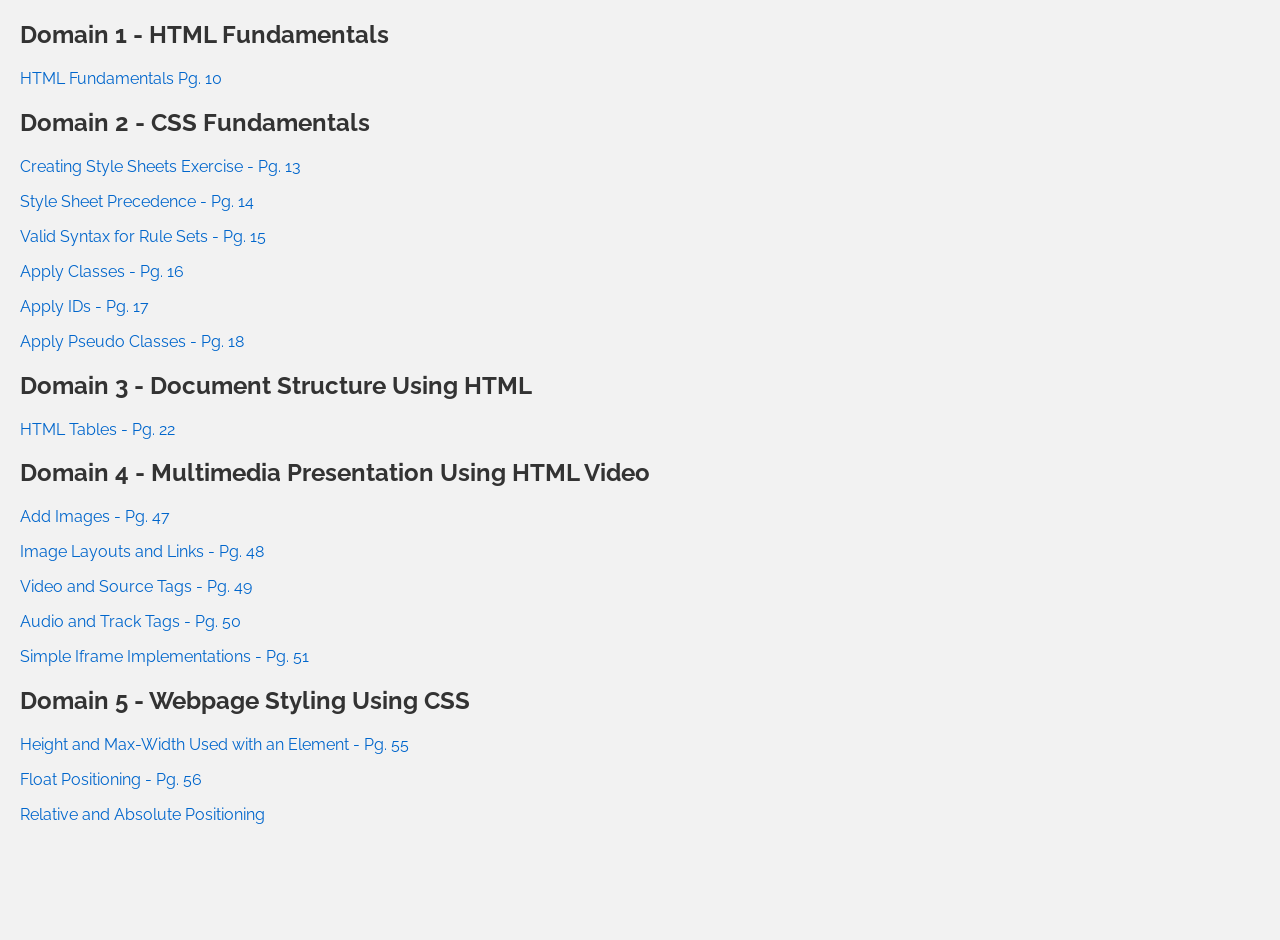
<file: index.html>
<html>
  <head>
    <title>Zainab Majidi's Portfolio</title>
    <meta charset="UTF-8">
    <meta name="viewport" content="width=device-width, initial-scale=1">
    <link rel="stylesheet" href="https://fonts.googleapis.com/css?family=Raleway">
    <link rel="stylesheet" href="https://cdnjs.cloudflare.com/ajax/libs/font-awesome/4.7.0/css/font-awesome.min.css">
   <link rel="stylesheet" type="text/css" href="style.css">
  </head>
  <body> 
  <h2>Domain 1 - HTML Fundamentals</h2>
    <ul><li> <a href="Domain 1/MusicStore1/11c-scripts.html">HTML Fundamentals Pg. 10</a> </li></ul>
    <h2>Domain 2 - CSS Fundamentals</h2>
     <ul><li><a href="Domain 2/MusicStore2/21a-index.html">Creating Style Sheets Exercise - Pg. 13</a></li> </ul>
     <ul><li><a href="Domain 2/MusicStore2/21b-index.html">Style Sheet Precedence - Pg. 14</a></li></ul>
     <ul><li><a href="Domain 2/MusicStore2/22a-index.html">Valid Syntax for Rule Sets - Pg. 15</a></li></ul>
     <ul><li><a href="Domain 2/MusicStore2/22b-books.html">Apply Classes - Pg. 16</a></li></ul>
     <ul><li><a href="Domain 2/MusicStore2/22b2-spotlight.html">Apply IDs - Pg. 17</a></li></ul>
     <ul><li><a href="Domain 2/MusicStore2/22b3-books.html">Apply Pseudo Classes - Pg. 18</a></li></ul>
    <h2>Domain 3 - Document Structure Using HTML</h2>
    <ul><li><a href="Domain 3/MusicStore3/31a-hours.html">HTML Tables - Pg. 22</a></li></ul>
    <h2>Domain 4 - Multimedia Presentation Using HTML Video</h2>
    <ul><li><a href="Domain 4/Student/MusicStore4/41a-instruments.html">Add Images - Pg. 47</a></li></ul>
    <ul><li><a href="Domain 4/Student/MusicStore4/41a-instruments2.html">Image Layouts and Links - Pg. 48</a></li></ul>
    <ul><li><a href="Domain 4/Student/MusicStore4/43a-media.html">Video and Source Tags - Pg. 49</a></li></ul>
    <ul<li><a href="Domain 4/Student/MusicStore4/43b-media.html">Audio and Track Tags - Pg. 50</a></li></ul>
    <ul><li><a href="Domain 4/Student/MusicStore4/43e-media.html">Simple Iframe Implementations - Pg. 51</a></li></ul>
    <h2>Domain 5 - Webpage Styling Using CSS</h2>
    <ul><li><a href="Domain 5/MusicStore5/51a-positioningexample.html">Height and Max-Width Used with an Element - Pg. 55</a></li></ul>
    <ul><li><a href="Domain 5/MusicStore5/51af-positioningexample.html">Float Positioning - Pg. 56</a></li></ul>
    <ul><li><a href="Domain 5/MusicStore5/51ar-positioningexample.html">Relative and Absolute Positioning</a></li></ul>
  </body>


</body>

</html>
</file>
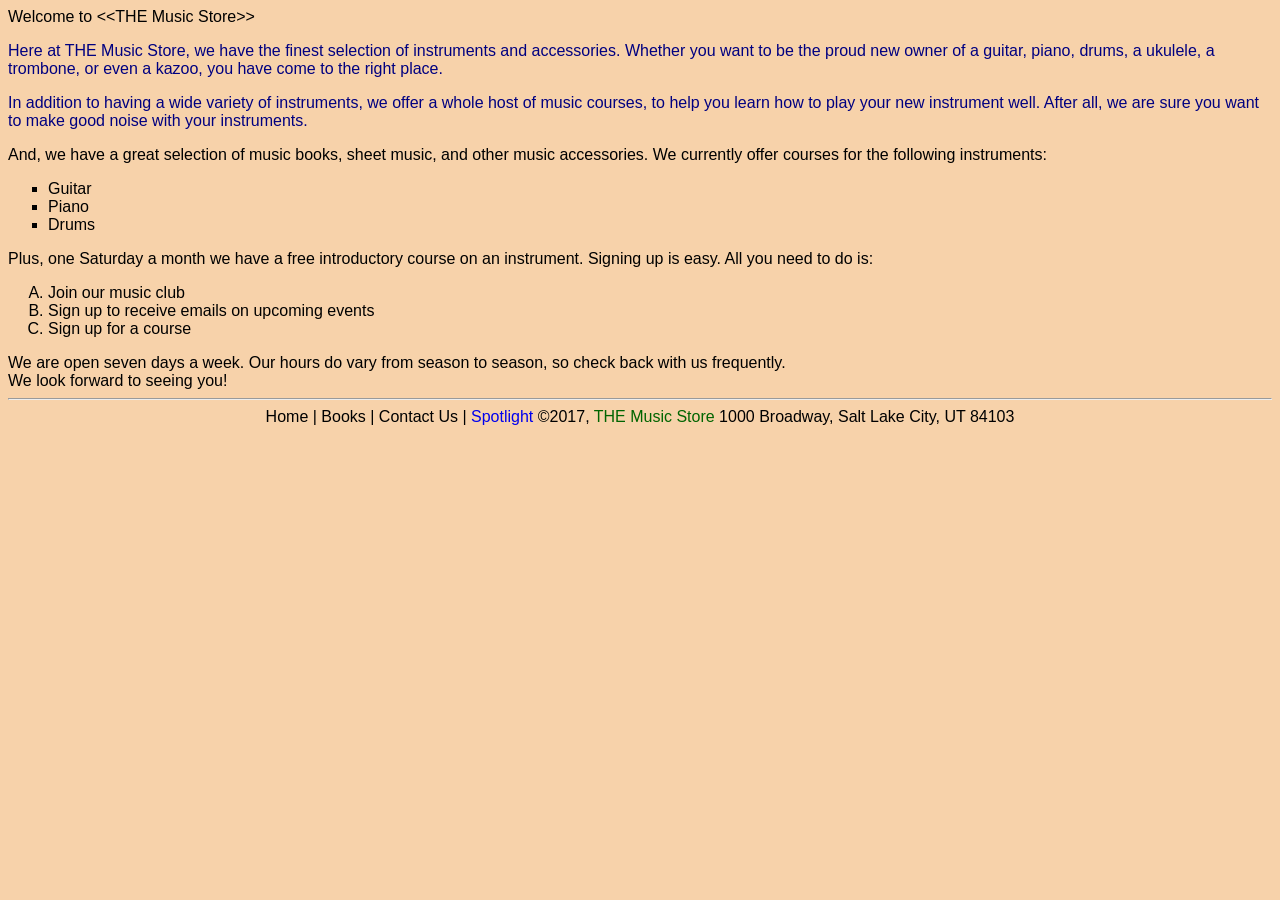
<file: Domain 6/index.html>
﻿<!DOCTYPE html>
<html>
<head>
    <meta charset="utf-8" />
    <title>THE Music Store</title>
    <link rel="stylesheet" type="text/css" href="main.css" />
</head>
<body>
    Welcome to &lt;&lt;THE Music Store&gt;&gt;

    <!-- Main text goes here -->
    <p>
        Here at THE Music Store,
        we have the finest selection of instruments and accessories.
        Whether you want to be the proud new owner of a guitar,
        piano, drums, a ukulele, a trombone, or even a kazoo,
        you have come to the right place.
    </p>

    <p>
        In addition to having a wide variety of instruments,
        we offer a whole host of music courses,
        to help you learn how to play your new instrument well.
        After all, we are sure you want to make good noise with
        your instruments.
    </p>

    And, we have a great selection of music books,
    sheet music, and other music accessories.

    We currently offer courses for the following instruments:
    <ul style="list-style-type:square">
        <li>Guitar</li>
        <li>Piano</li>
        <li>Drums</li>
    </ul>


    Plus, one Saturday a month we have a free introductory course on an instrument. Signing up is easy. All you need to do is:
    <ol style="list-style-type:upper-alpha">
        <li>Join our music club</li>
        <li>Sign up to receive emails on upcoming events</li>
        <li>Sign up for a course</li>
    </ol>

    We are open seven days a week. Our hours do vary from season 
    to season, so check back with us frequently.<br />
    We look forward to seeing you!

    <hr />
    <div align="center">
        Home | Books | Contact Us | <a href="spotlight.html" target="_blank">Spotlight</a>

        &copy;2017, <span style="color:darkgreen">THE Music Store</span>
        1000 Broadway, Salt Lake City, UT 84103
    </div>
    <!-- We also need:
        Images
        Links
    -->
</body>
</html>
</file>
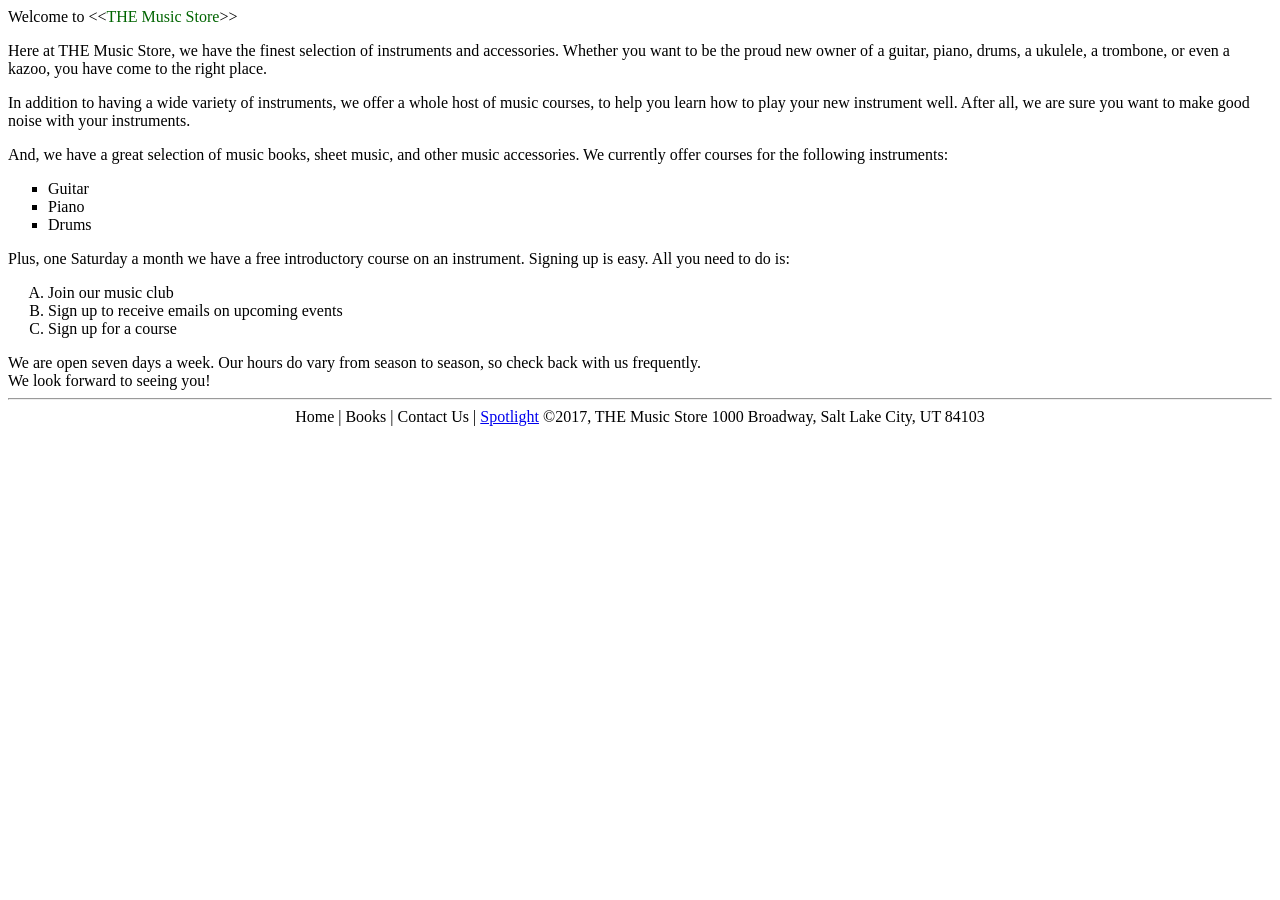
<file: Domain 3/MusicStore3/index.html>
﻿<!DOCTYPE html>
<html>
<head>
    <meta charset="utf-8" />
    <title>THE Music Store</title>
</head>
<body>
    Welcome to &lt;&lt;<span style="color:darkgreen;">THE Music Store</span>&gt;&gt;

    <!-- Main text goes here -->
    <p>Here at THE Music Store, we have the finest selection of instruments and accessories. Whether you want to be the proud new owner of a guitar, piano, drums, a ukulele, a trombone, or even a kazoo, you have come to the right place.</p>

    <p>In addition to having a wide variety of instruments, we offer a whole host of music courses, to help you learn how to play your new instrument well. After all, we are sure you want to make good noise with your instruments.</p>

    And, we have a great selection of music books, sheet music, and other music accessories.

    We currently offer courses for the following instruments:
    <ul style="list-style-type:square;">
        <li>Guitar</li>
        <li>Piano</li>
        <li>Drums</li>
    </ul>

    Plus, one Saturday a month we have a free introductory course on an instrument. Signing up is easy. All you need to do is:
    <ol style="list-style-type:upper-alpha;">
        <li>Join our music club</li>
        <li>Sign up to receive emails on upcoming events</li>
        <li>Sign up for a course</li>
    </ol>

    We are open seven days a week. Our hours do vary from season to season, so check back with us frequently.
    <br />
    We look forward to seeing you!
    <hr />

    <div style="text-align:center;">
        Home | Books | Contact Us | <a href="33b-spotlight.html" target="_blank">Spotlight</a>

        &copy;2017, THE Music Store
        1000 Broadway, Salt Lake City, UT 84103
    </div>
    <!-- We also need:
        Images
        Links
    -->
</body>
</html>
</file>
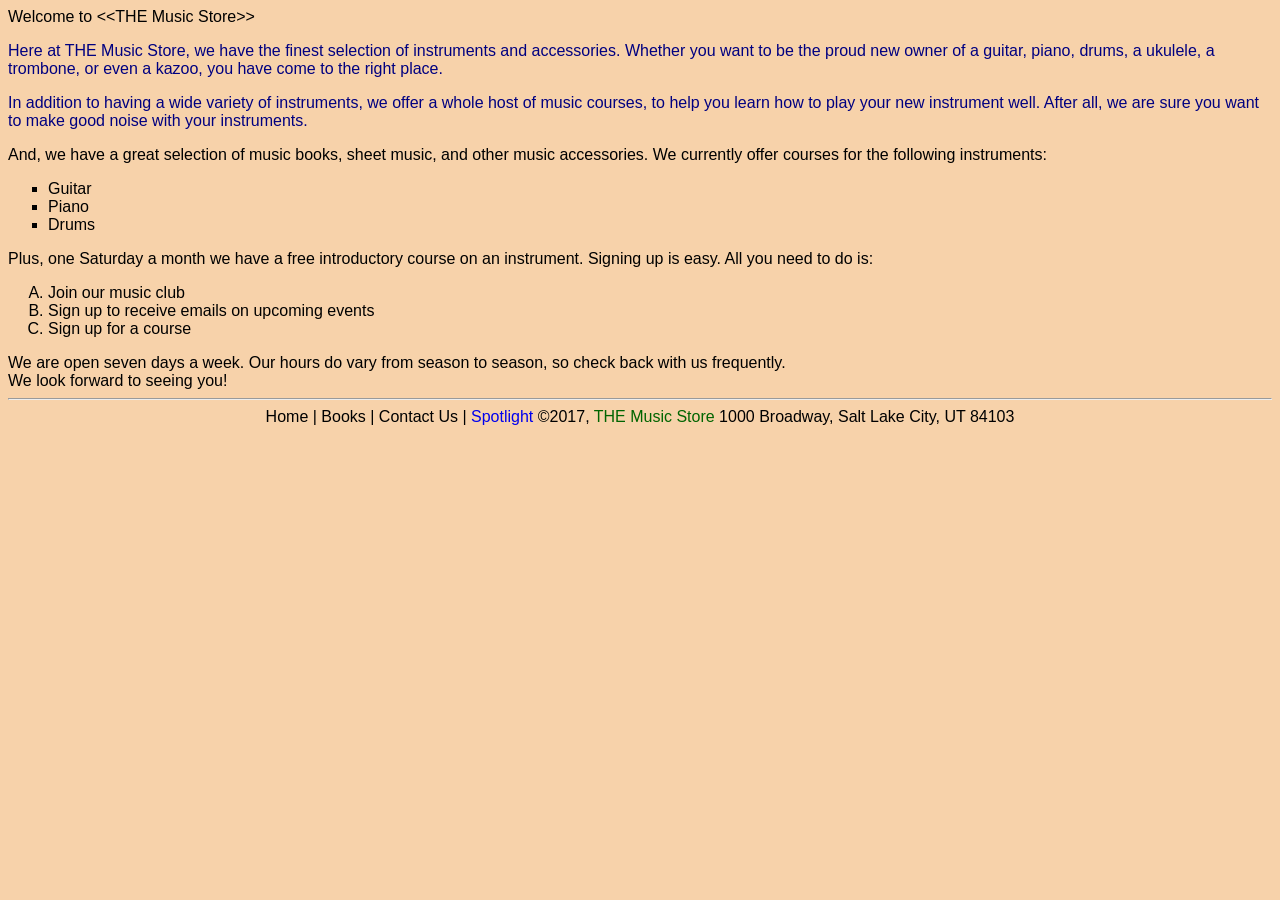
<file: Domain 5/MusicStore5/index.html>
﻿<!DOCTYPE html>
<html>
<head>
    <meta charset="utf-8" />
    <title>THE Music Store</title>
    <link rel="stylesheet" type="text/css" href="main.css" />
</head>
<body>
    Welcome to &lt;&lt;THE Music Store&gt;&gt;

    <!-- Main text goes here -->
    <p>
        Here at THE Music Store,
        we have the finest selection of instruments and accessories.
        Whether you want to be the proud new owner of a guitar,
        piano, drums, a ukulele, a trombone, or even a kazoo,
        you have come to the right place.
    </p>

    <p>
        In addition to having a wide variety of instruments,
        we offer a whole host of music courses,
        to help you learn how to play your new instrument well.
        After all, we are sure you want to make good noise with
        your instruments.
    </p>

    And, we have a great selection of music books,
    sheet music, and other music accessories.

    We currently offer courses for the following instruments:
    <ul style="list-style-type:square">
        <li>Guitar</li>
        <li>Piano</li>
        <li>Drums</li>
    </ul>

    Plus, one Saturday a month we have a free introductory course on an instrument. Signing up is easy. All you need to do is:
    <ol style="list-style-type:upper-alpha">
        <li>Join our music club</li>
        <li>Sign up to receive emails on upcoming events</li>
        <li>Sign up for a course</li>
    </ol>

    We are open seven days a week. Our hours do vary from season 
    to season, so check back with us frequently.<br />
    We look forward to seeing you!

    <hr />
    <div align="center">
        Home | Books | Contact Us | <a href="spotlight.html" target="_blank">Spotlight</a>

        &copy;2017, <span style="color:darkgreen">THE Music Store</span>
        1000 Broadway, Salt Lake City, UT 84103
    </div>
    <!-- We also need:
        Images
        Links
    -->
</body>
</html>
</file>
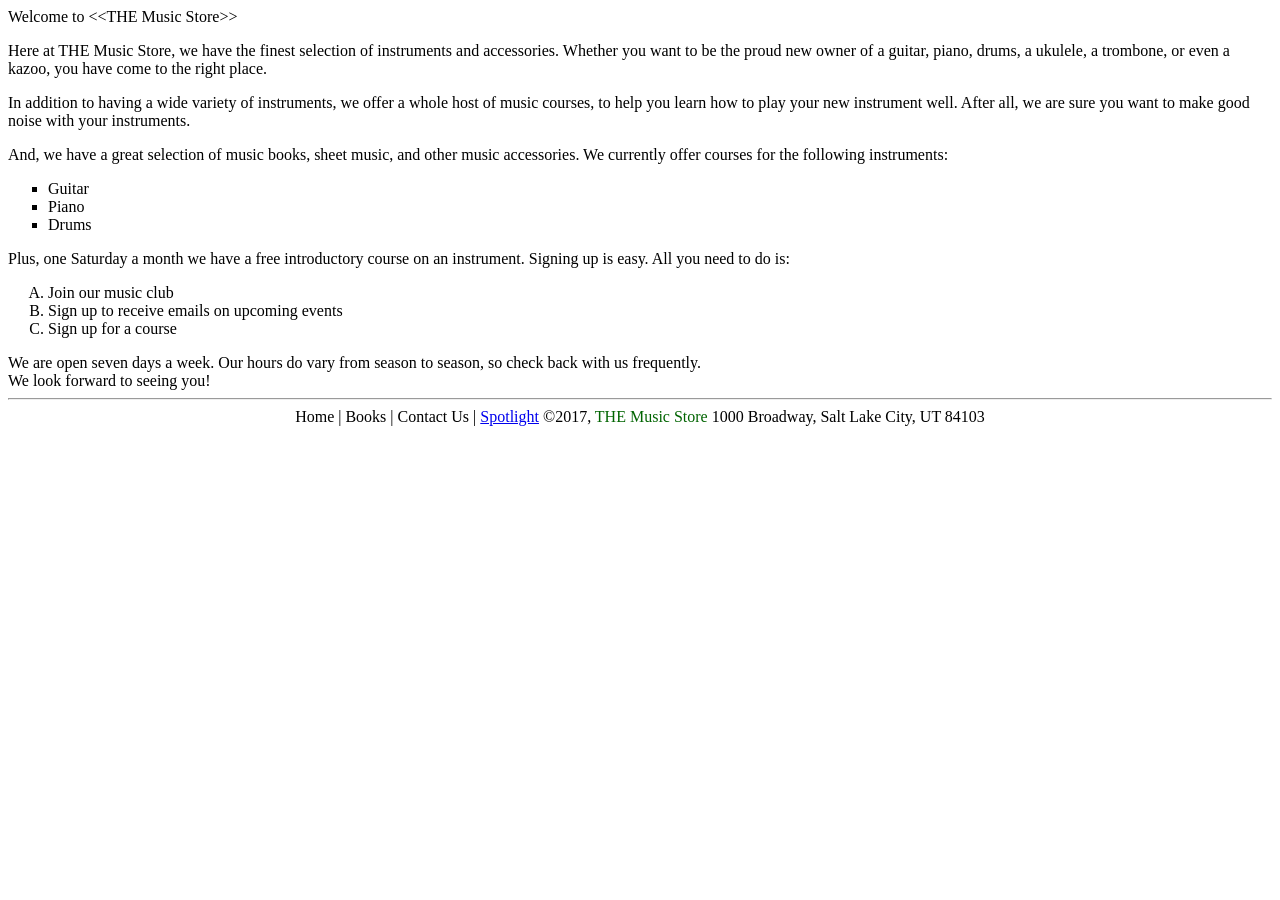
<file: Domain 4/Student/MusicStore4/index.html>
﻿<!DOCTYPE html>
<html>
<head>
    <meta charset="utf-8" />
    <title>THE Music Store</title>
</head>
<body>
    Welcome to &lt;&lt;THE Music Store&gt;&gt;

    <!-- Main text goes here -->
    <p>
        Here at THE Music Store,
        we have the finest selection of instruments and accessories.
        Whether you want to be the proud new owner of a guitar,
        piano, drums, a ukulele, a trombone, or even a kazoo,
        you have come to the right place.
    </p>

    <p>
        In addition to having a wide variety of instruments,
        we offer a whole host of music courses,
        to help you learn how to play your new instrument well.
        After all, we are sure you want to make good noise with
        your instruments.
    </p>

    And, we have a great selection of music books,
    sheet music, and other music accessories.

    We currently offer courses for the following instruments:
    <ul style="list-style-type:square">
        <li>Guitar</li>
        <li>Piano</li>
        <li>Drums</li>
    </ul>

    Plus, one Saturday a month we have a free introductory course on an instrument. Signing up is easy. All you need to do is:
    <ol style="list-style-type:upper-alpha">
        <li>Join our music club</li>
        <li>Sign up to receive emails on upcoming events</li>
        <li>Sign up for a course</li>
    </ol>

    We are open seven days a week. Our hours do vary from season 
    to season, so check back with us frequently.<br />
    We look forward to seeing you!

    <hr />
    <div align="center">
        Home | Books | Contact Us | <a href="spotlight.html" target="_blank">Spotlight</a>

        &copy;2017, <span style="color:darkgreen">THE Music Store</span>
        1000 Broadway, Salt Lake City, UT 84103
    </div>
    <!-- We also need:
        Images
        Links
    -->
</body>
</html>
</file>
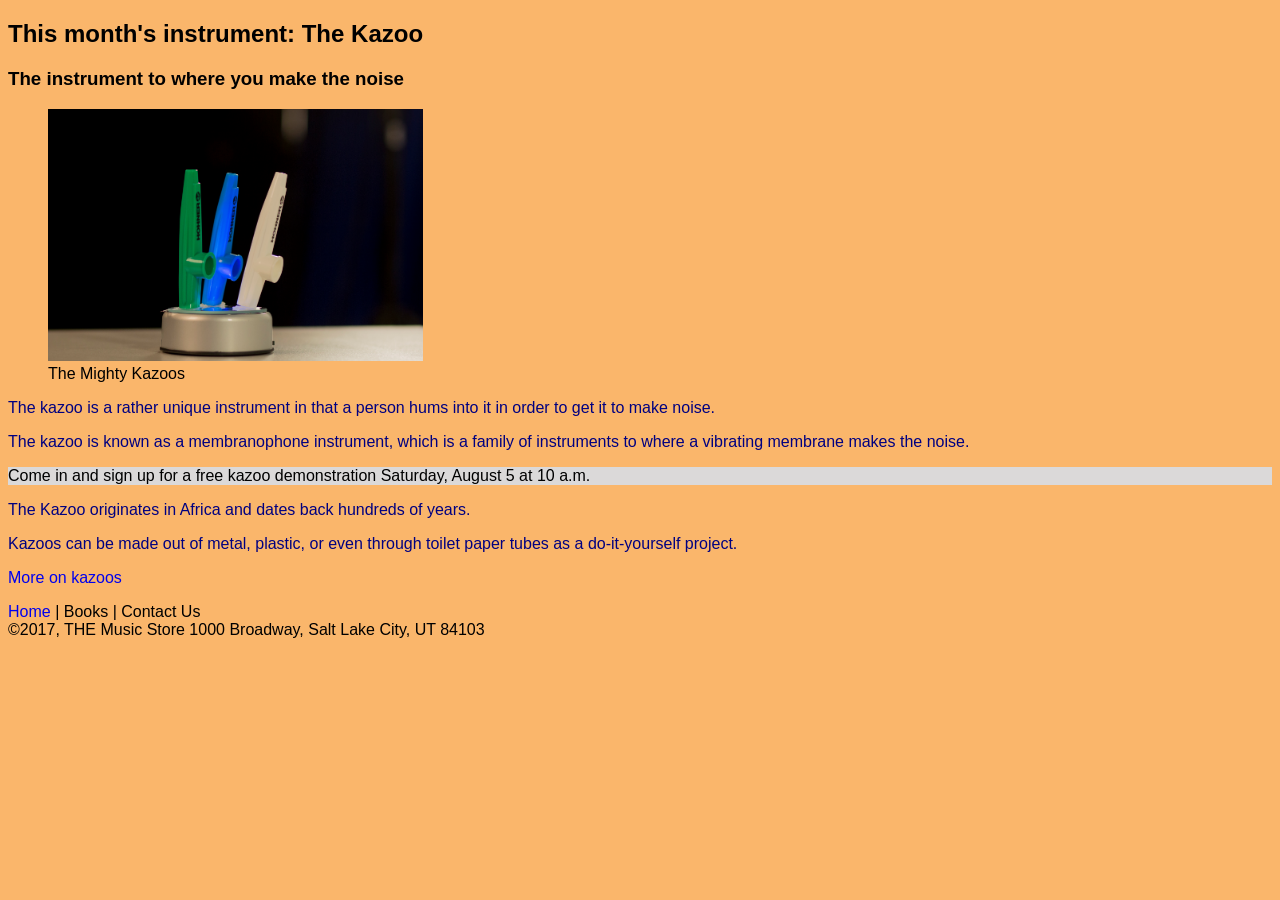
<file: Domain 6/23a-spotlight.html>
﻿<!DOCTYPE html>
<html>
<head>
    <meta charset="utf-8" />
    <title>THE Music Store - Spotlight</title>
    <link rel="stylesheet" type="text/css" href="23a-main.css"/>
</head>
<body>
    <header>
        <h2>This month's instrument: The Kazoo</h2>
        <h3>The instrument to where you make the noise</h3>
    </header>
    <figure>
        <img src="Images/Kazoo.jpg" width="375" height="252" />
        <figcaption>The Mighty Kazoos</figcaption>
    </figure>
    <section>
        <article>
            <p>
                The kazoo is a rather unique instrument in that a person
                hums into it in order to get it to make noise.
            </p>
            <p>
                The kazoo is known as a membranophone instrument, which is a
                family of instruments to where a vibrating membrane makes
                the noise.
            </p>
            <p>
                <aside id="sidenote">
                    Come in and sign up for a free kazoo demonstration
                    Saturday, August 5 at 10 a.m.
                </aside>
            </p>
            <p>
                The Kazoo originates in Africa
                and dates back hundreds of years.
            </p>
            <p>
                Kazoos can be made out of metal, plastic,
                or even through toilet paper tubes as a do-it-yourself project.
            </p>
        </article>
        <p><a href="https://en.wikipedia.org/wiki/Kazoo" target="_blank">More on kazoos</a></p>
    </section>
    <footer>
        <nav>
            <a href="index.html">Home</a> | Books | Contact Us
        </nav>
        &copy;2017, THE Music Store
        1000 Broadway, Salt Lake City, UT 84103
    </footer>
</body>
</html>
</file>
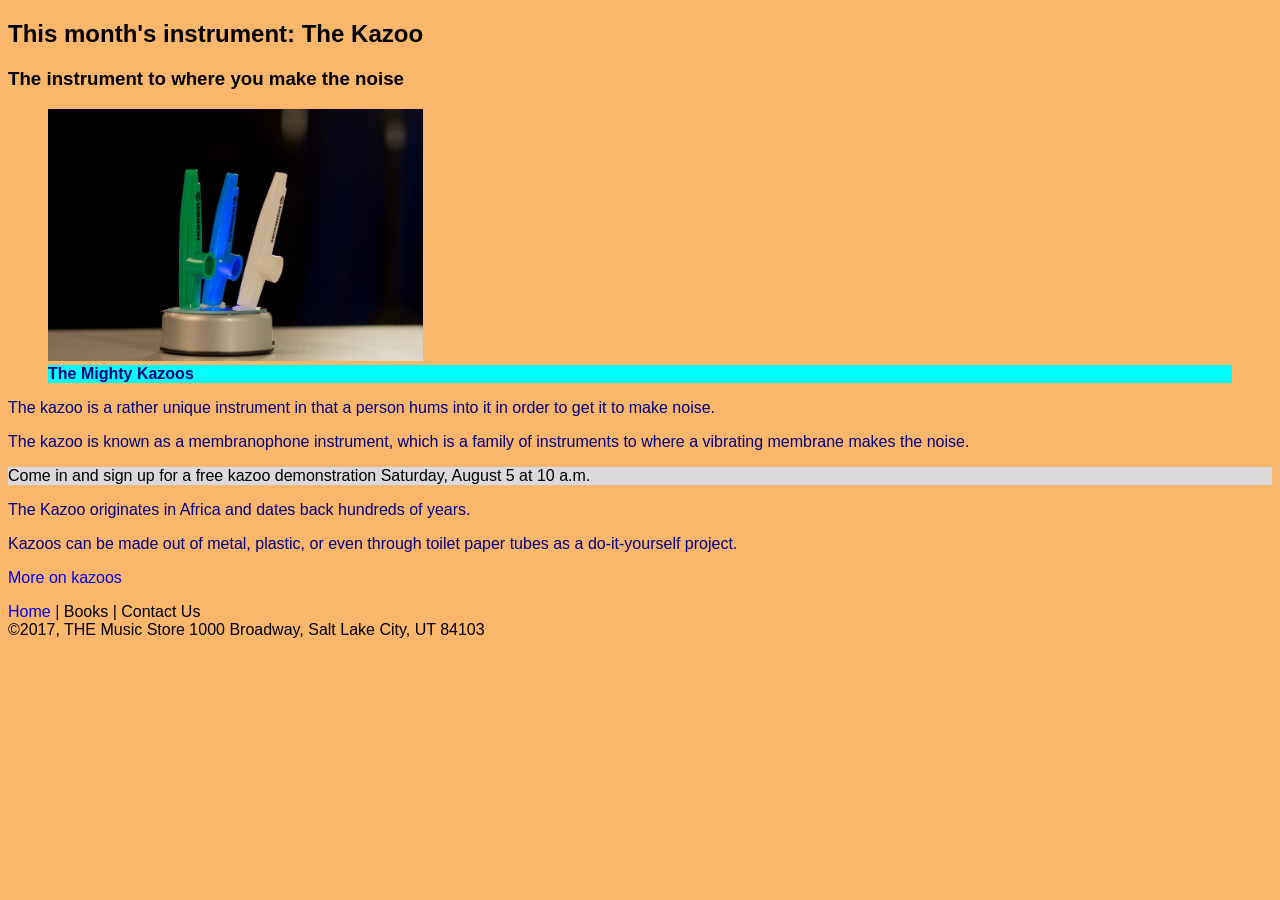
<file: Domain 6/23b-spotlight.html>
﻿<!DOCTYPE html>
<html>
<head>
    <meta charset="utf-8" />
    <title>THE Music Store - Spotlight</title>
    <link rel="stylesheet" type="text/css" href="23b-main.css"/>
</head>
<body>
    <header>
        <h2>This month's instrument: The Kazoo</h2>
        <h3>The instrument to where you make the noise</h3>
    </header>
    <figure>
        <img src="Images/Kazoo.jpg" width="375" height="252" />
        <figcaption>The Mighty Kazoos</figcaption>
    </figure>
    <section>
        <article>
            <p>
                The kazoo is a rather unique instrument in that a person
                hums into it in order to get it to make noise.
            </p>
            <p>
                The kazoo is known as a membranophone instrument, which is a
                family of instruments to where a vibrating membrane makes
                the noise.
            </p>
            <p>
                <aside id="sidenote">
                    Come in and sign up for a free kazoo demonstration
                    Saturday, August 5 at 10 a.m.
                </aside>
            </p>
            <p>
                The Kazoo originates in Africa
                and dates back hundreds of years.
            </p>
            <p>
                Kazoos can be made out of metal, plastic,
                or even through toilet paper tubes as a do-it-yourself project.
            </p>
        </article>
        <p><a href="https://en.wikipedia.org/wiki/Kazoo" target="_blank">More on kazoos</a></p>
    </section>
    <footer>
        <nav>
            <a href="index.html">Home</a> | Books | Contact Us
        </nav>
        &copy;2017, THE Music Store
        1000 Broadway, Salt Lake City, UT 84103
    </footer>
</body>
</html>
</file>
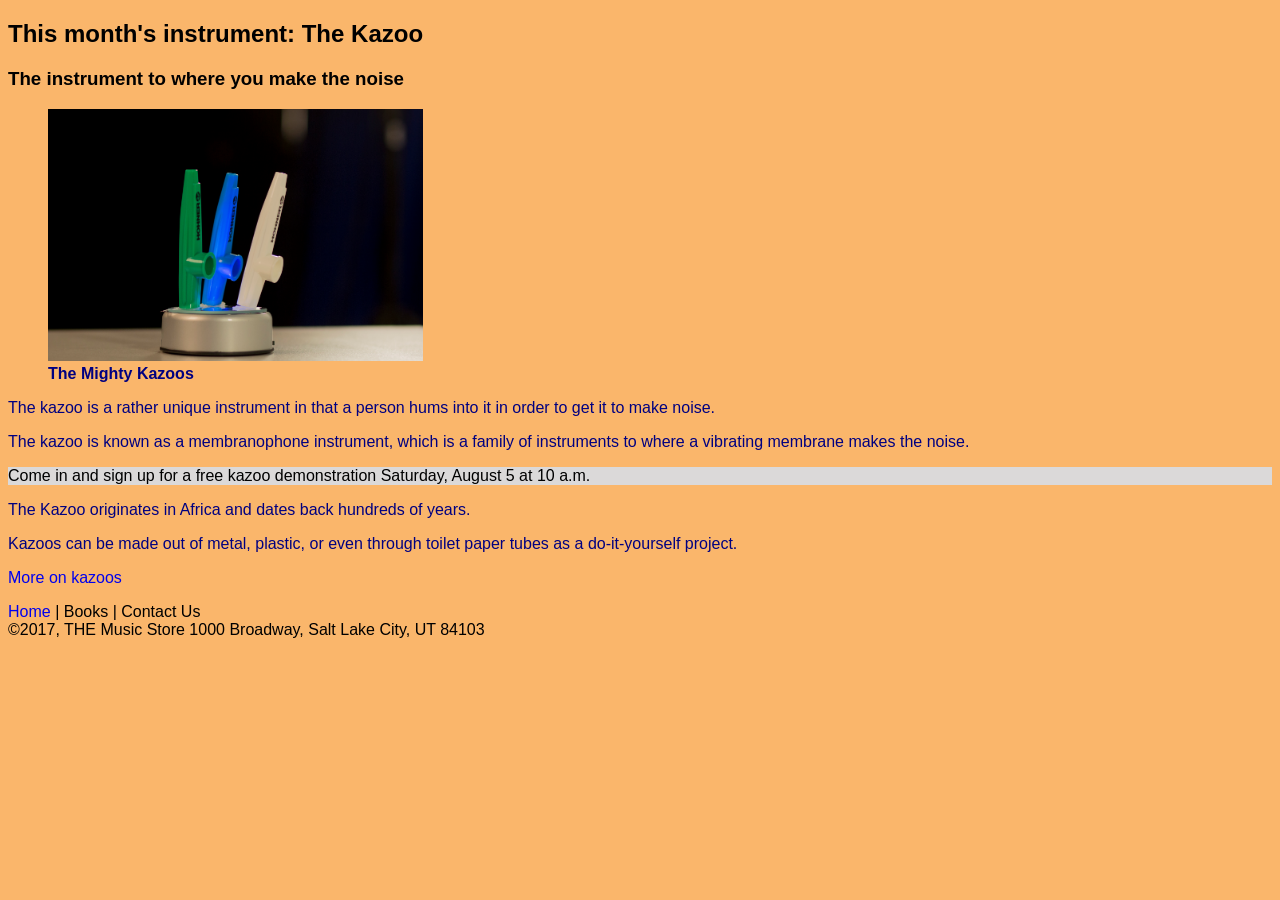
<file: Domain 6/23c-spotlight.html>
﻿<!DOCTYPE html>
<html>
<head>
    <meta charset="utf-8" />
    <title>THE Music Store - Spotlight</title>
    <link rel="stylesheet" type="text/css" href="23c-main.css"/>
</head>
<body>
    <header>
        <h2>This month's instrument: The Kazoo</h2>
        <h3>The instrument to where you make the noise</h3>
    </header>
    <figure>
        <img src="Images/Kazoo.jpg" width="375" height="252" />
        <figcaption>The Mighty Kazoos</figcaption>
    </figure>
    <section>
        <article>
            <p>
                The kazoo is a rather unique instrument in that a person
                hums into it in order to get it to make noise.
            </p>
            <p>
                The kazoo is known as a membranophone instrument, which is a
                family of instruments to where a vibrating membrane makes
                the noise.
            </p>
            <p>
                <aside id="sidenote">
                    Come in and sign up for a free kazoo demonstration
                    Saturday, August 5 at 10 a.m.
                </aside>
            </p>
            <p>
                The Kazoo originates in Africa
                and dates back hundreds of years.
            </p>
            <p>
                Kazoos can be made out of metal, plastic,
                or even through toilet paper tubes as a do-it-yourself project.
            </p>
        </article>
        <p><a href="https://en.wikipedia.org/wiki/Kazoo" target="_blank">More on kazoos</a></p>
    </section>
    <footer>
        <nav>
            <a href="index.html">Home</a> | Books | Contact Us
        </nav>
        &copy;2017, THE Music Store
        1000 Broadway, Salt Lake City, UT 84103
    </footer>
</body>
</html>
</file>
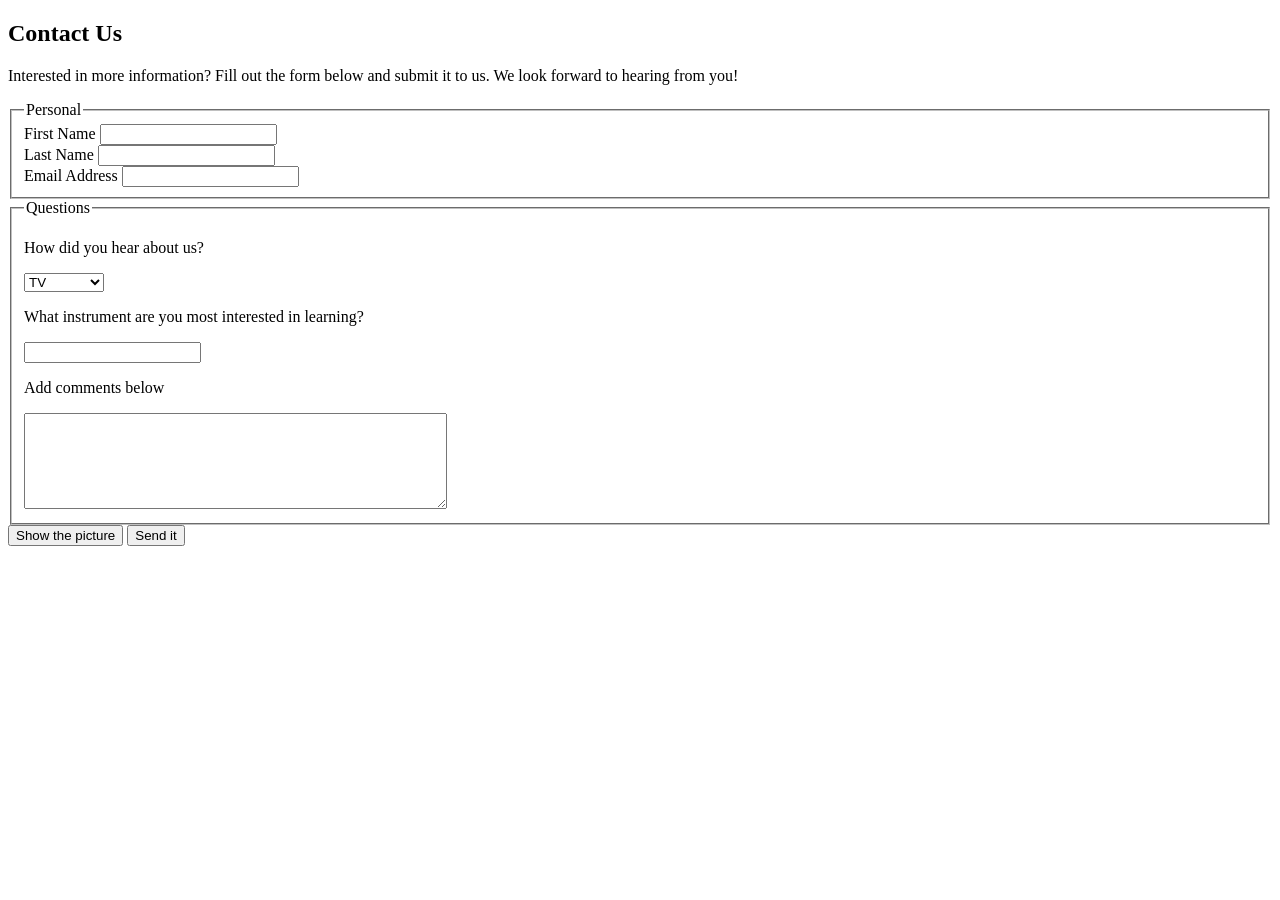
<file: Domain 6/contactus-complete.html>
﻿<!DOCTYPE html>
<html>
<head>
    <meta charset="utf-8" />
    <title></title>
</head>
<body>
    <h2>Contact Us</h2>
    <p>Interested in more information? Fill out the form below and submit it to us. 
    We look forward to hearing from you!</p>

    <!-- insert form here-->
    <form action="thankyou.html" method="post" oninput="fn.value = firstname.value + ' ' + lastname.value">
        <fieldset>
            <legend>Personal</legend>
            <label for="firstname">First Name</label>
            <input type="text" name="firstname" id="firstname"
                   accesskey="f" tabindex="1"/> <br />
            <label for="lastname">Last Name</label>
            <input type="text" name="lastname" id="lastname" 
                   accesskey="l" tabindex="2"/> <br />
            <label for="email">Email Address</label>
            <input type="email" name="email" id="email" 
                   accesskey="e" tabindex="3"/> <br />
        </fieldset>
        <fieldset>
            <legend>Questions</legend>
            <p>How did you hear about us?</p>
            <select name="found" id="found">
                <optgroup label="Media">
                    <option value="TV">TV</option>
                    <option value="Radio">Radio</option>
                    <option value="Other">Other</option>
                </optgroup>
                <optgroup label="Web">
                    <option value="Google">Google</option>
                    <option value="Bing">Bing</option>
                </optgroup>
            </select>
            <p>What instrument are you most interested in learning?</p>
            <input list="instruments" name="instrument" />
            <datalist id="instruments">
                <option value="guitar"></option>
                <option value="piano"></option>
                <option value="drums"></option>
                <option value="ukulele"></option>
            </datalist>
            <p>Add comments below</p>
            <textarea name="comments" rows="6" cols="50" maxlength="255"></textarea>
        </fieldset>
        <button name="showimage" onclick="">Show the picture</button>
        <input type="submit" name="submitform" value="Send it"/> <br />
        <output name="fn"></output>
    </form>
    
</body>
</html>
</file>
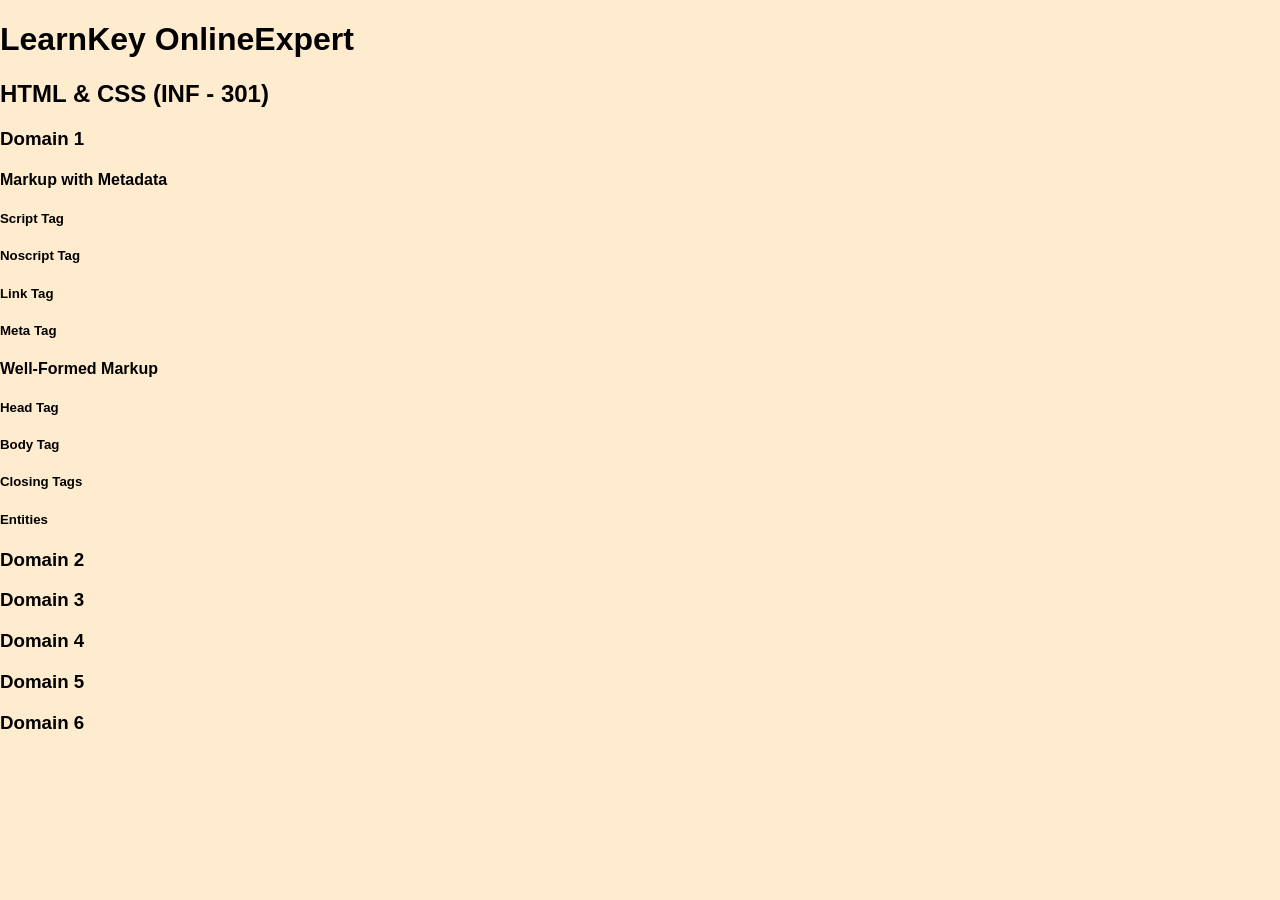
<file: Domain 6/hierarchy.html>
<!DOCTYPE html>
<html lang="en">
<head>
    <meta charset="UTF-8">
    <meta http-equiv="X-UA-Compatible" content="IE=edge">
    <meta name="viewport" content="width=device-width, initial-scale=1.0">
    <title>Document</title>
    <style>
        html, body {
            margin: 0 auto;
            background-color: blanchedalmond;
            font-family: 'Segoe UI', Tahoma, Geneva, Verdana, sans-serif;
        }
    </style>
</head>
<body>
    <h1>LearnKey OnlineExpert</h1>
    <h2>HTML & CSS (INF - 301)</h2>

    <h3>Domain 1</h3>
        <h4>Markup with Metadata</h4>
            <h5>Script Tag</h5>
            <h5>Noscript Tag</h5>
            <h5>Link Tag</h5>
            <h5>Meta Tag</h5>
        <h4>Well-Formed Markup</h4>
            <h5>Head Tag</h5>
            <h5>Body Tag</h5>
            <h5>Closing Tags</h5>
            <h5>Entities</h5>
    <h3>Domain 2</h3>
    <h3>Domain 3</h3>
    <h3>Domain 4</h3>
    <h3>Domain 5</h3>
    <h3>Domain 6</h3>
</body>
</html>
</file>
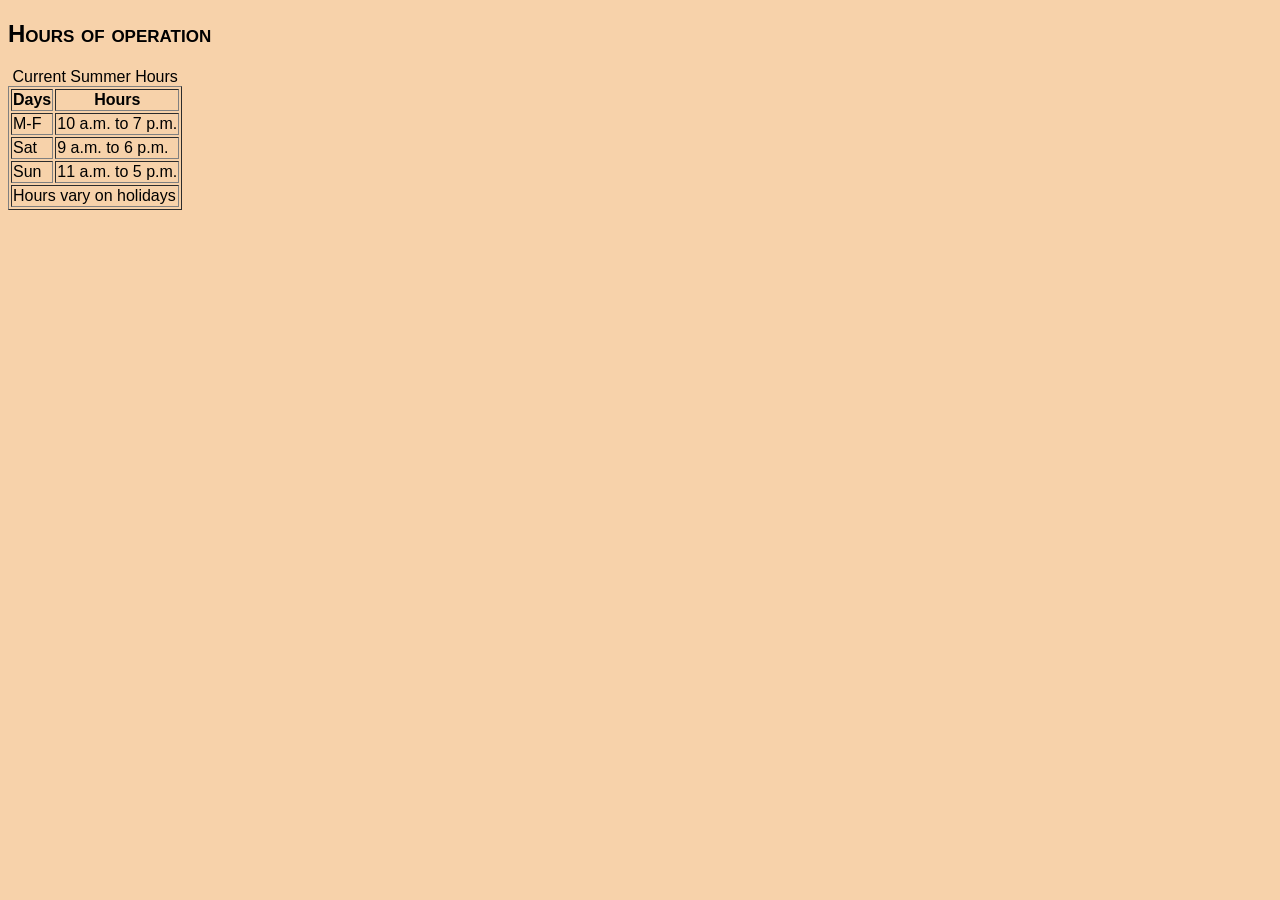
<file: Domain 6/hours-complete.html>
﻿<!DOCTYPE html>
<html>
<head>
    <meta charset="utf-8" />
    <title></title>
    <link rel="stylesheet" type="text/css" href="main.css" />
</head>
<body>
    <h2>Hours of operation</h2>
    <table border="1">
        <caption>Current Summer Hours</caption>
        <tr>
            <th>Days</th>
            <th>Hours</th>
        </tr>
        <tr>
            <td>M-F </td>
            <td>10 a.m. to 7 p.m. </td>
        </tr>
        <tr>
            <td>Sat </td>
            <td>9 a.m. to 6 p.m. </td>
        </tr>
        <tr>
            <td>Sun </td>
            <td>11 a.m. to 5 p.m. </td>
        </tr>
        <tr>
            <td colspan="2" class="vbot">
                Hours vary on holidays 
            </td>
        </tr>
    </table>
</body>
</html>
</file>
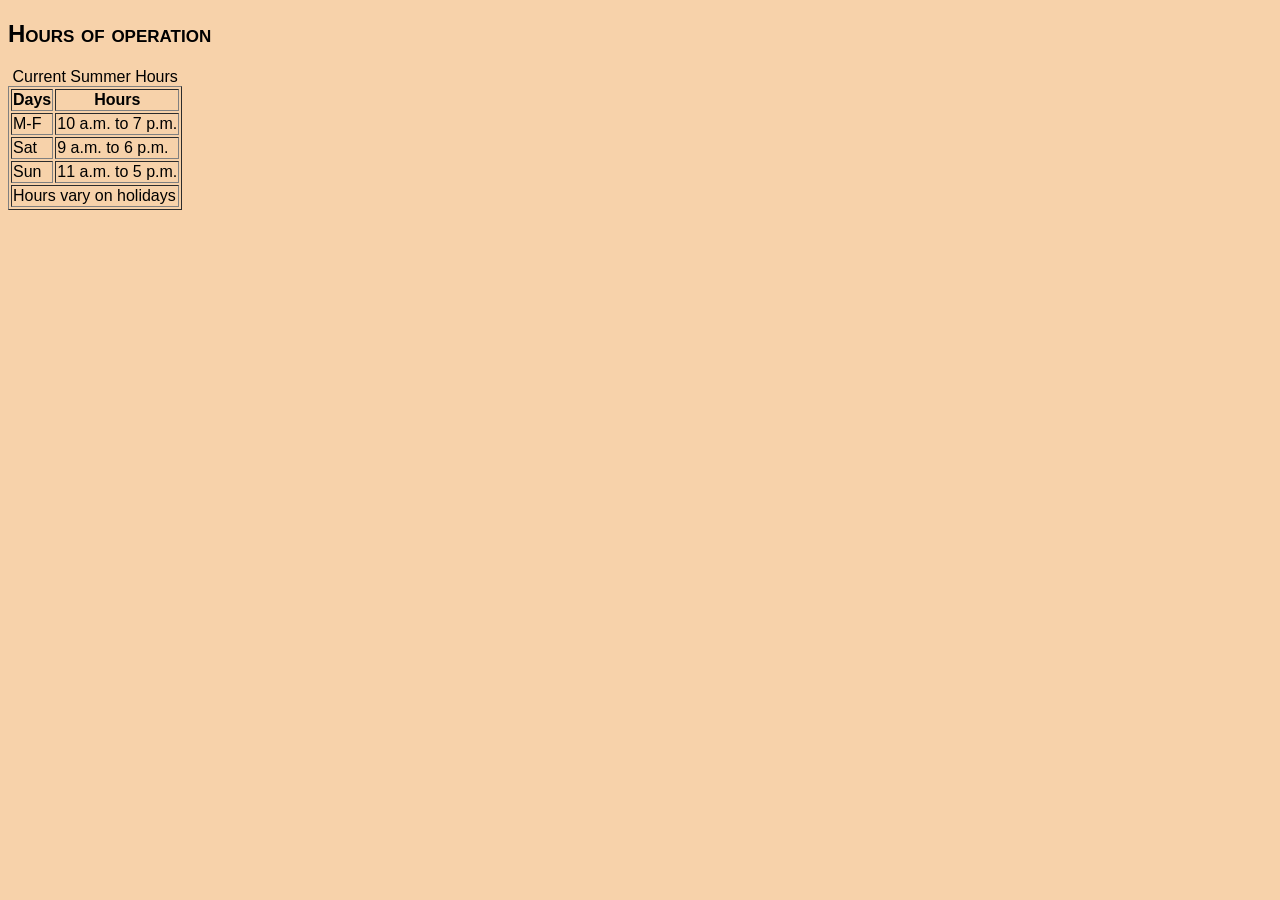
<file: Domain 6/hours-mismatch.html>
<!DOCTYPE html>
            <html><head>
<meta charset="utf-8" />
<title></title>
    <link rel="stylesheet" type="text/css" href="main.css" /></head>
<body>
            <h2>Hours of 
                
operation</h2><table border="1">
<caption>   Current Summer Hours


</caption>
                                <tr><th>Days</th>
<th>Hours</th></tr><tr>
            <td>M-F </td>
            <td>
                
                
                
                10 a.m. to 7 p.m. 


                
            </td>
        
        
        </tr>
<tr>
<td>Sat </td><td>9 a.m. to 6 p.m. </td>
        </tr>
<tr><td>Sun </td>
            <td>11 a.m. to 5 p.m. </td>
        </tr><tr>
<td colspan="2" class="vbot">Hours vary on holidays 
            </td>
</tr>
    </table></body></html>
</file>
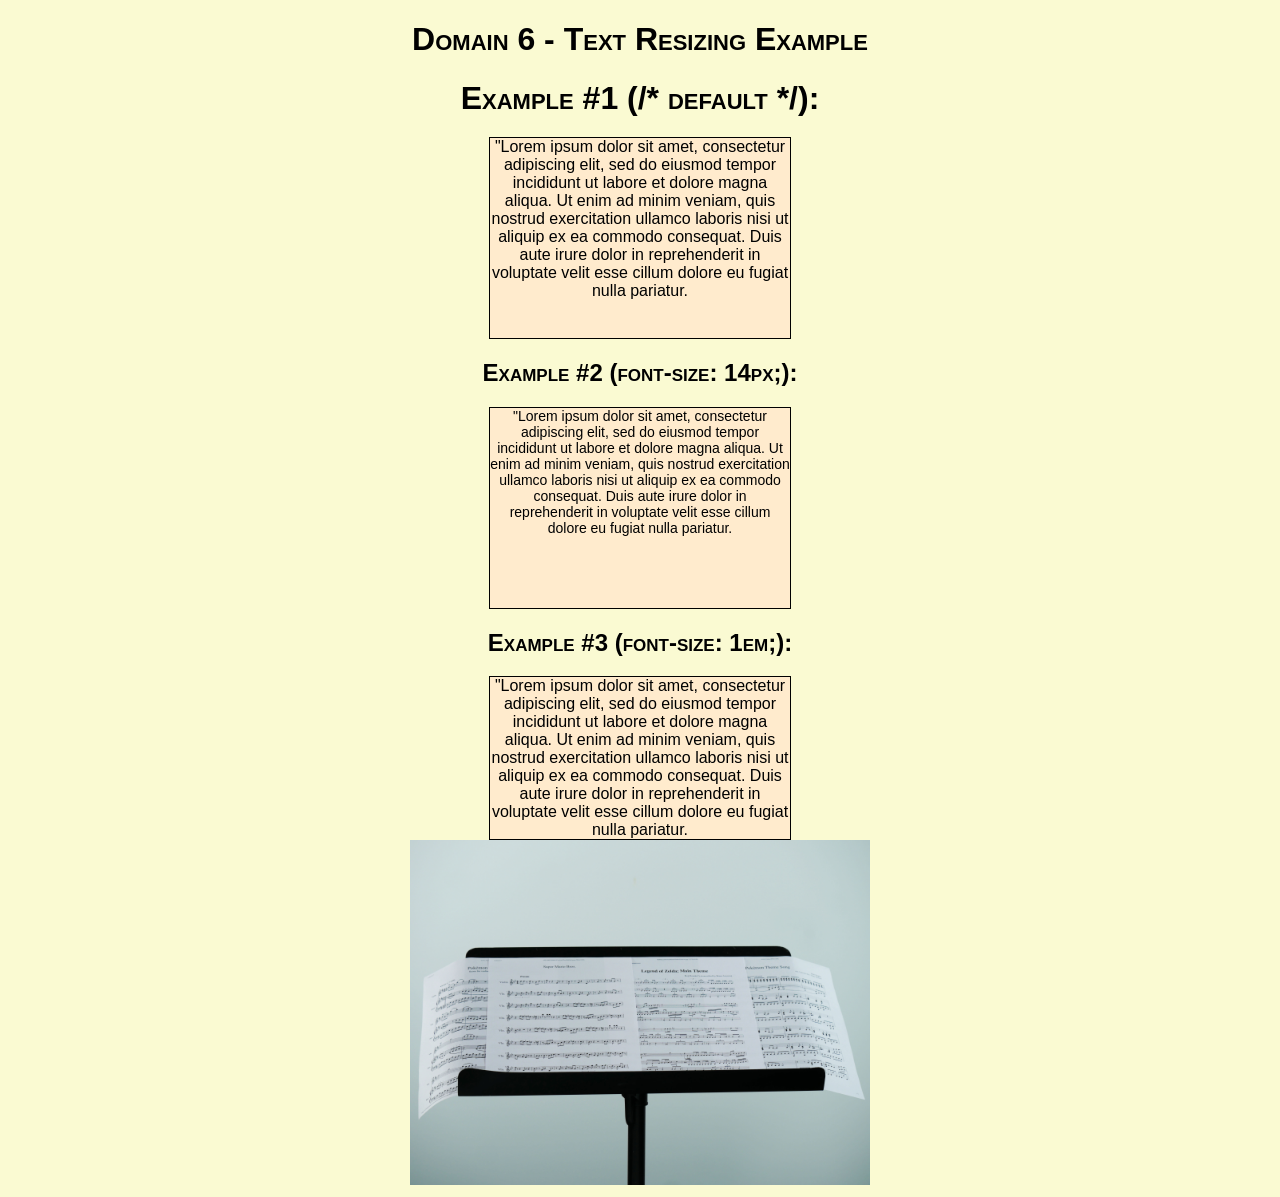
<file: Domain 6/resizing.html>
﻿<!DOCTYPE html>
<html lang="en">
<head>
    <link rel="stylesheet" type="text/css" href="main.css" />
    <meta charset="UTF-8">
    <meta http-equiv="X-UA-Compatible" content="IE=edge">
    <meta name="viewport" content="width=device-width, initial-scale=1.0">
    <title>Text Resizing Example</title>
    <style>
        body,html {
            background-color: lightgoldenrodyellow;
            text-align: center;
            font-family: 'Segoe UI', Tahoma, Geneva, Verdana, sans-serif;
        }
        #textbox1 {
            /*font size default*/
            max-width: 300px;
            height: 200px;
            border: 1px solid black;
            background-color: blanchedalmond;
            margin: 0 auto;
        }

        #textbox2 {
            font-size: 14px;
            max-width: 300px;
            height: 200px;
            border: 1px solid black;
            background-color: blanchedalmond;
            margin: 0 auto;
        }
        #textbox3 {
            font-size: 1em;
            max-width: 300px;
            border: 1px solid black;
            background-color: blanchedalmond;
            margin: 0 auto;
        }
    </style>
</head>
<body>
    <h1>Domain 6 - Text Resizing Example</h1>
    <h2><span style="font-size: 24pt;">Example #1 (/* default */):</span></h2>
    <div id="textbox1">"Lorem ipsum dolor sit amet, consectetur adipiscing elit, sed do eiusmod tempor incididunt ut labore et dolore magna aliqua. Ut enim ad minim veniam, quis nostrud exercitation ullamco laboris nisi ut aliquip ex ea commodo consequat. Duis aute irure dolor in reprehenderit in voluptate velit esse cillum dolore eu fugiat nulla pariatur.</div>
    <h2>Example #2 (font-size: 14px;):</h2>
    <div id="textbox2">"Lorem ipsum dolor sit amet, consectetur adipiscing elit, sed do eiusmod tempor incididunt ut labore et dolore magna aliqua. Ut enim ad minim veniam, quis nostrud exercitation ullamco laboris nisi ut aliquip ex ea commodo consequat. Duis aute irure dolor in reprehenderit in voluptate velit esse cillum dolore eu fugiat nulla pariatur.</div>
    <h2>Example #3 (font-size: 1em;):</h2>
    <div id="textbox3">"Lorem ipsum dolor sit amet, consectetur adipiscing elit, sed do eiusmod tempor incididunt ut labore et dolore magna aliqua. Ut enim ad minim veniam, quis nostrud exercitation ullamco laboris nisi ut aliquip ex ea commodo consequat. Duis aute irure dolor in reprehenderit in voluptate velit esse cillum dolore eu fugiat nulla pariatur.</div>
    <img src="Images\musicstand.jpg" width="460" height="345" alt="Music Stand" />
</body>
</html>
</file>
<file: style.css>
body, h2, ul, li, a {
  font-family: "Raleway", sans-serif;
}

/* Reset Styles */
body, html {
  height: 100%;
  width: 100%;
  margin: 0;
  padding: 0;
}


body {
  background-color: #f2f2f2; 
  padding: 20px;
}

h2 {
  color: #333;
}


ul {
  list-style-type: none;
  padding: 0;
}


li {
  margin-bottom: 10px;
}


a {
  color: #0066cc; 
  text-decoration: none;
}

a:hover {
  text-decoration: underline;
}
</file>
<file: Domain 6/main.css>
﻿body {
    font-family:'Segoe UI', Tahoma, sans-serif;
    background-color: #f7d2aa;
}
p {
    color: navy;
}

h1,h2,h3,h4,h5,h6 {
    font-family: Helvetica, Arial, sans-serif;
    font-variant: small-caps;
}

/* The background color is extending across the page,
    so I have commented it out for now. */
figcaption {
    color: navy;
    font-weight: bold;
    /*background-color: #AAEEFF;*/
}
.sale {
    font-weight: bold;
    background-color: #AAEEFF;
}
#sidenote {
    background-color: #DDDDDD;
}
a {
    text-decoration: none;
}
a:hover {
    text-decoration: underline;
    font-weight: bold;
    font-family: 'Palatino Linotype','Times New Roman', serif;
}

@media only screen and (max-width: 500px) {
    body {
        background-color: white;
    }
}
</file>
<file: Domain 5/MusicStore5/main.css>
﻿body {
    font-family:'Segoe UI', Tahoma, sans-serif;
    background-color: #f7d2aa
}
p {
    color: navy;
}

/* The background color is extending across the page,
    so I have commented it out for now. */
figcaption {
    color: navy;
    font-weight: bold;
    /*background-color: #AAEEFF;*/
}
.sale {
    font-weight: bold;
    background-color: #AAEEFF;
}
#sidenote {
    background-color: #DDDDDD;
}
a {
    text-decoration: none;
}
a:hover {
    text-decoration: underline;
    font-weight: bold;
    font-family: 'Palatino Linotype','Times New Roman', serif;
}
</file>
<file: Domain 6/23a-main.css>
﻿body
{
    font-family:"Segoe UI",Tahoma,sans-serif;
    background-color:#fab66b;
}
p {
    color: navy;
}
a {
    text-decoration:none;
}
a:hover {
    text-decoration:underline;
    font-weight:bold;
}
.sale {
    font-weight:bold;
    background-color:aqua;
}
#sidenote {
    background-color:#dbd9d9;
}
</file>
<file: Domain 6/23b-main.css>
﻿body
{
    font-family:"Segoe UI",Tahoma,sans-serif;
    background-color:#fab66b;
}
p {
    color: navy;
}
a {
    text-decoration:none;
}
figcaption {
    color: navy;
    font-weight: bold;
    background-color: aqua;
}
a:hover {
    text-decoration:underline;
    font-weight:bold;
}
.sale {
    font-weight:bold;
    background-color:aqua;
}
#sidenote {
    background-color:#dbd9d9;
}
</file>
<file: Domain 6/23c-main.css>
﻿body
{
    font-family:"Segoe UI",Tahoma,sans-serif;
    background-color:#fab66b;
}
p {
    color: navy;
}
a {
    text-decoration:none;
}
/* 
    The background color extends across the page, so we have
    commented it out for now.
*/
figcaption {
    color: navy;
    font-weight: bold;
    /*background-color: aqua;*/
}
a:hover {
    text-decoration:underline;
    font-weight:bold;
}
.sale {
    font-weight:bold;
    background-color:aqua;
}
#sidenote {
    background-color:#dbd9d9;
}
</file>
